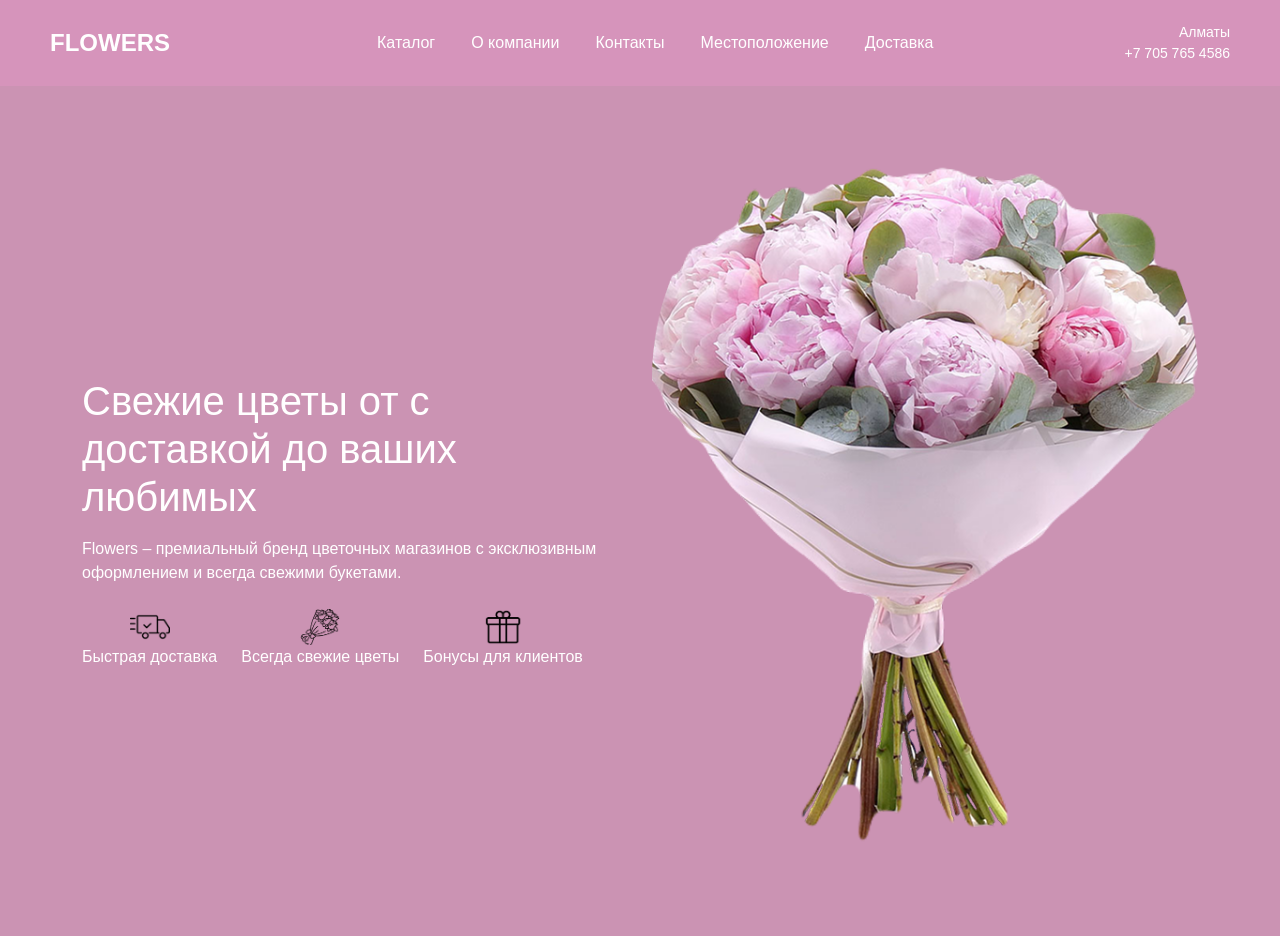
<file: Flowers/index.html>
<!DOCTYPE html>
<html lang="ru">
<head>
  <meta charset="UTF-8">
  <title>FLOWERS - Главная</title>
  <link href="https://cdn.jsdelivr.net/npm/bootstrap@5.3.0/dist/css/bootstrap.min.css" rel="stylesheet">
  <style>
    body {
      background-color: #d694bb;
      color: white;
      font-family: 'Segoe UI', sans-serif;
    }

    .navbar {
      background-color: transparent;
      padding: 20px 50px;
    }

    .navbar-brand {
      font-weight: bold;
      font-size: 24px;
    }

    

    .navbar-nav .nav-link {
      color: white !important;
      margin: 0 10px;
    }

    .contact-info {
      color: white;
      font-size: 14px;
    }

    .hero {
      padding: 60px 50px;
      display: flex;
      align-items: center;
      justify-content: space-between;
      flex-wrap: wrap;
    }

    .hero-text {
      max-width: 600px;
    }

    .hero-text h1 {
      font-size: 40px;
      font-weight: bold;
    }

    .hero-text p {
      font-size: 16px;
      margin-top: 20px;
    }

    .hero-icons {
      display: flex;
      margin-top: 40px;
      gap: 40px;
      color: black;
    }

    .hero-icons div {
      text-align: center;
    }

    .hero-icons img {
      width: 40px;
      height: 40px;
      margin-bottom: 10px;
    }

    .hero img {
      max-width: 400px;
      height: auto;
    }
  </style>
</head>
<body>

  <!-- Жоғарғы мәзір -->
  <nav class="navbar navbar-expand-lg">
    <a class="navbar-brand text-white" href="#">FLOWERS</a>
    <div class="collapse navbar-collapse">
      <ul class="navbar-nav mx-auto">
        <li class="nav-item"><a class="nav-link" href="catalog.html">Каталог</a></li>
        <li class="nav-item"><a class="nav-link" href="about.html">О компании</a></li>
        <li class="nav-item"><a class="nav-link" href="contacts.html">Контакты</a></li>
        <li class="nav-item"><a class="nav-link" href="contacts.html">Местоположение</a></li>
        <li class="nav-item"><a class="nav-link" href="delivery.html">Доставка</a></li>
      </ul>
    </div>
    <div class="contact-info text-end">
      <div>Алматы</div>
      <div>+7 705 765 4586</div>
    </div>
  </nav>

  <!-- Негізгі бөлім -->
  <section class="hero d-flex align-items-start" style="background-color: #cb93b3; padding: 40px 0;">
    <div class="container">
      <div class="row align-items-center">
        <div class="col-md-6 mt-4">
          <h1 class="text-white mb-3">
            Свежие цветы от <span style="color: white;"></span>  с доставкой до ваших любимых
          </h1>
          <p class="text-white mb-4">
            Flowers – премиальный бренд цветочных магазинов с эксклюзивным оформлением и всегда свежими букетами.
          </p>
  
          <div class="d-flex gap-4 text-white">
            <div class="text-center">
              <img src="images/icon1.png" alt="Доставка" style="width: 40px;">
              <div>Быстрая доставка</div>
            </div>
            <div class="text-center">
              <img src="images/icon2.png" alt="Свежие цветы" style="width: 40px;">
              <div>Всегда свежие цветы</div>
            </div>
            <div class="text-center">
              <img src="images/icon3.png" alt="Бонусы" style="width: 40px;">
              <div>Бонусы для клиентов</div>
            </div>
          </div>
        </div>
        <div class="col-md-6 text-center">
          <img src="images/flowers.png" alt="Букет" style="max-width: 100%; margin-top: -20px;">
        </div>
      </div>
    </div>
  </section>
</file>
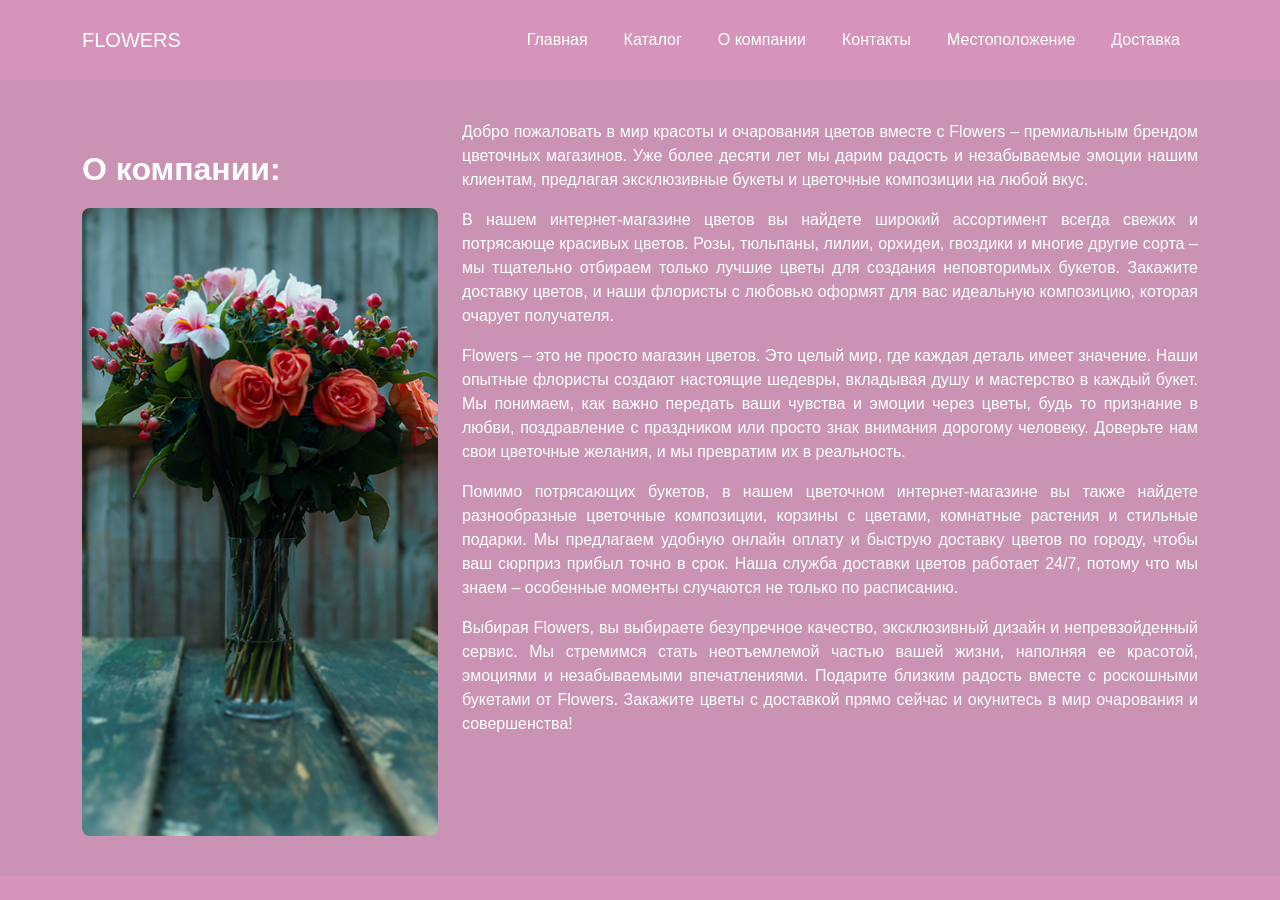
<file: Flowers/about.html>
<!DOCTYPE html>
<html lang="ru">
<head>
  <meta charset="UTF-8">
  <title>О компании - FLOWERS</title>
  <link href="https://cdn.jsdelivr.net/npm/bootstrap@5.3.0/dist/css/bootstrap.min.css" rel="stylesheet">
  <style>
    body {
      background-color: #d694bb;
      color: white;
      font-family: 'Segoe UI', sans-serif;
    }

    .navbar {
      background-color: transparent;
      padding: 20px 50px;
    }

    .navbar-nav .nav-link {
      color: white !important;
      margin: 0 10px;
    }

    h2 {
      margin-top: 30px;
      margin-bottom: 20px;
      font-weight: bold;
    }

    .about-section {
      background-color: #cb93b3;
      padding: 40px 20px;
    }

    .about-section img {
      width: 100%;
      height: auto;
      border-radius: 8px;
    }

    .about-text {
      text-align: justify;
    }
  </style>
</head>
<body>

  <!-- Навигация -->
  <nav class="navbar navbar-expand-lg navbar-dark">
    <div class="container">
      <a class="navbar-brand" href="index.html">FLOWERS</a>
      <div class="collapse navbar-collapse">
        <ul class="navbar-nav ms-auto">
          <li class="nav-item"><a class="nav-link" href="index.html">Главная</a></li>
          <li class="nav-item"><a class="nav-link" href="catalog.html">Каталог</a></li>
          <li class="nav-item"><a class="nav-link active" href="about.html">О компании</a></li>
          <li class="nav-item"><a class="nav-link" href="contacts.html">Контакты</a></li>
          <li class="nav-item"><a class="nav-link" href="contacts.html">Местоположение</a></li>
          <li class="nav-item"><a class="nav-link" href="delivery.html">Доставка</a></li>
        </ul>
      </div>
    </div>
  </nav>

  <!-- Негізгі бөлім -->
  <section class="about-section">
    <div class="container">
      <div class="row align-items-start">
        <div class="col-md-4">
          <h2>О компании:</h2>
          <img src="images/о компаний.png" alt="Цветы в вазе">
        </div>
        <div class="col-md-8 about-text">
          <p>Добро пожаловать в мир красоты и очарования цветов вместе с Flowers – премиальным брендом цветочных магазинов. Уже более десяти лет мы дарим радость и незабываемые эмоции нашим клиентам, предлагая эксклюзивные букеты и цветочные композиции на любой вкус.</p>
          <p>В нашем интернет-магазине цветов вы найдете широкий ассортимент всегда свежих и потрясающе красивых цветов. Розы, тюльпаны, лилии, орхидеи, гвоздики и многие другие сорта – мы тщательно отбираем только лучшие цветы для создания неповторимых букетов. Закажите доставку цветов, и наши флористы с любовью оформят для вас идеальную композицию, которая очарует получателя.</p>
          <p>Flowers – это не просто магазин цветов. Это целый мир, где каждая деталь имеет значение. Наши опытные флористы создают настоящие шедевры, вкладывая душу и мастерство в каждый букет. Мы понимаем, как важно передать ваши чувства и эмоции через цветы, будь то признание в любви, поздравление с праздником или просто знак внимания дорогому человеку. Доверьте нам свои цветочные желания, и мы превратим их в реальность.</p>
          <p>Помимо потрясающих букетов, в нашем цветочном интернет-магазине вы также найдете разнообразные цветочные композиции, корзины с цветами, комнатные растения и стильные подарки. Мы предлагаем удобную онлайн оплату и быструю доставку цветов по городу, чтобы ваш сюрприз прибыл точно в срок. Наша служба доставки цветов работает 24/7, потому что мы знаем – особенные моменты случаются не только по расписанию.</p>
          <p>Выбирая Flowers, вы выбираете безупречное качество, эксклюзивный дизайн и непревзойденный сервис. Мы стремимся стать неотъемлемой частью вашей жизни, наполняя ее красотой, эмоциями и незабываемыми впечатлениями. Подарите близким радость вместе с роскошными букетами от Flowers. Закажите цветы с доставкой прямо сейчас и окунитесь в мир очарования и совершенства!</p>
        </div>
      </div>
    </div>
  </section>

</body>
</html>
</file>
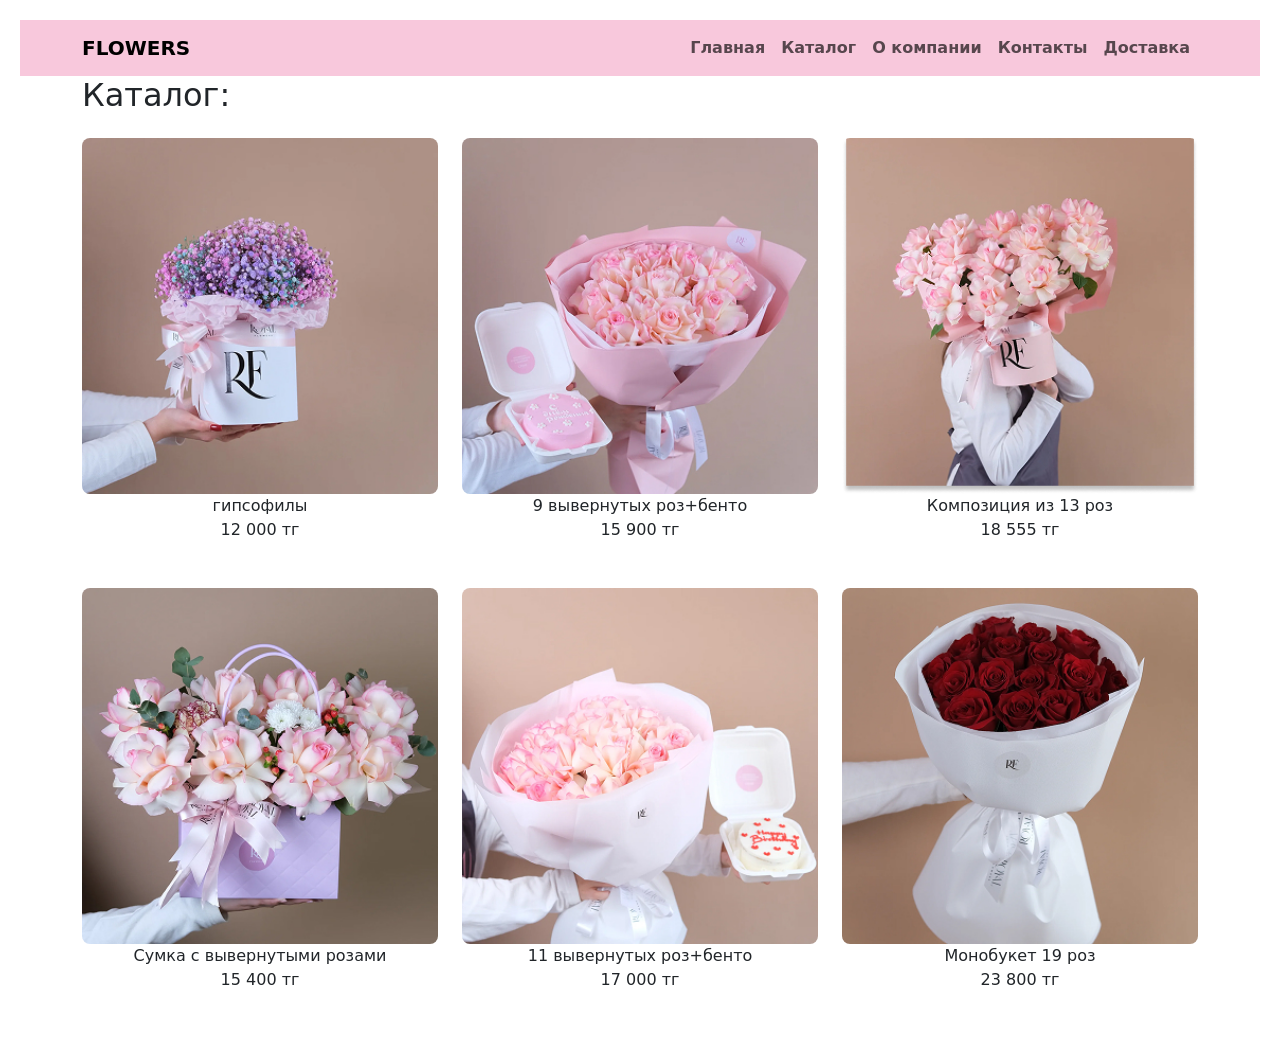
<file: Flowers/catalog.html>
<!DOCTYPE html>
<html lang="ru">
<head>
  <meta charset="UTF-8">
  <title>Каталог</title>
  <link href="https://cdn.jsdelivr.net/npm/bootstrap@5.3.0/dist/css/bootstrap.min.css" rel="stylesheet">
  <style>
    body {
      padding: 20px;
    }
    .product-card {
      text-align: center;
      margin-bottom: 30px;
    }
    .product-card img {
      width: 100%;
      height: auto;
      border-radius: 8px;
    }
    .nav-link {
      font-weight: bold;
    }
  </style>
</head>
<body>

  <!-- Навигация -->
  <nav class="navbar navbar-expand-lg navbar-light" style="background-color: #f8c8dc;">
    <div class="container">
      <a class="navbar-brand fw-bold" href="#">FLOWERS</a>
      <button class="navbar-toggler" type="button" data-bs-toggle="collapse" data-bs-target="#navbarNav">
        <span class="navbar-toggler-icon"></span>
      </button>
      <div class="collapse navbar-collapse" id="navbarNav">
        <ul class="navbar-nav ms-auto">
          <li class="nav-item"><a class="nav-link" href="index.html">Главная</a></li>
          <li class="nav-item"><a class="nav-link" href="catalog.html">Каталог</a></li>
          <li class="nav-item"><a class="nav-link" href="about.html">О компании</a></li>
          <li class="nav-item"><a class="nav-link" href="contacts.html">Контакты</a></li>
          <li class="nav-item"><a class="nav-link" href="delivery.html">Доставка</a></li>
        </ul>
      </div>
    </div>
  </nav>

  <!-- Каталог -->
  <div class="container">
    <h2 class="mb-4">Каталог:</h2>
    <div class="row">
      <div class="col-md-4 product-card">
        <img src="images/catalog1.jpg" alt="гипсофилы">
        <p>гипсофилы<br>12 000 тг</p>
      </div>
      <div class="col-md-4 product-card">
        <img src="images/catalog2.jpg" alt="9 вывернутых роз+бенто">
        <p>9 вывернутых роз+бенто<br>15 900 тг</p>
      </div>
      <div class="col-md-4 product-card">
        <img src="images/catalog3.jpg" alt="Композиция из 13 роз">
        <p>Композиция из 13 роз<br>18 555 тг</p>
      </div>
      <div class="col-md-4 product-card">
        <img src="images/catalog4.jpg" alt="Сумка с вывернутыми розами">
        <p>Сумка с вывернутыми розами<br>15 400 тг</p>
      </div>
      <div class="col-md-4 product-card">
        <img src="images/catalog5.jpg" alt="11 вывернутых роз+бенто">
        <p>11 вывернутых роз+бенто<br>17 000 тг</p>
      </div>
      <div class="col-md-4 product-card">
        <img src="images/catalog6.jpg" alt="Монобукет 19 роз">
        <p>Монобукет 19 роз<br>23 800 тг</p>
      </div>
    </div>
  </div>

</body>
</html>
</file>
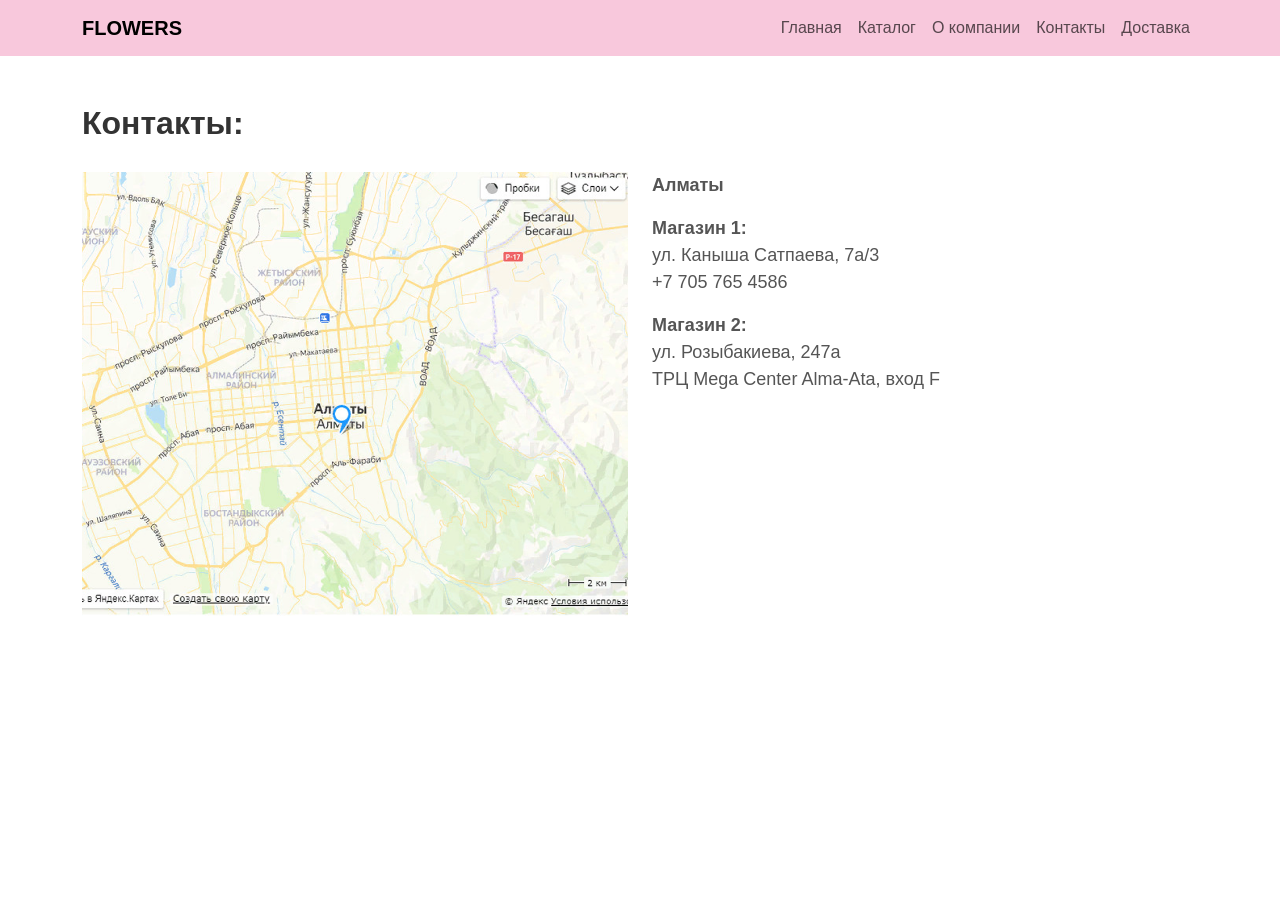
<file: Flowers/contacts.html>
<!DOCTYPE html>
<html lang="ru">
<head>
  <meta charset="UTF-8">
  <title>Контакты | FLOWERS</title>
  <link href="https://cdn.jsdelivr.net/npm/bootstrap@5.3.0/dist/css/bootstrap.min.css" rel="stylesheet">
  <style>
    body {
      background-color: white;
      font-family: 'Segoe UI', sans-serif;
      color: #333;
    }
    h2 {
      margin-top: 40px;
      margin-bottom: 30px;
      font-weight: bold;
    }
    .map {
      width: 100%;
      height: auto;
    }
    .contact-info {
      font-size: 18px;
      font-weight: 500;
      color: #555;
    }
  </style>
</head>
<body>

  <!-- Навигация (розовый фон) -->
  <nav class="navbar navbar-expand-lg navbar-light" style="background-color: #f8c8dc;">
    <div class="container">
      <a class="navbar-brand fw-bold" href="#">FLOWERS</a>
      <button class="navbar-toggler" type="button" data-bs-toggle="collapse" data-bs-target="#navbarNav">
        <span class="navbar-toggler-icon"></span>
      </button>
      <div class="collapse navbar-collapse" id="navbarNav">
        <ul class="navbar-nav ms-auto">
          <li class="nav-item"><a class="nav-link" href="index.html">Главная</a></li>
          <li class="nav-item"><a class="nav-link" href="catalog.html">Каталог</a></li>
          <li class="nav-item"><a class="nav-link" href="about.html">О компании</a></li>
          <li class="nav-item"><a class="nav-link" href="contacts.html">Контакты</a></li>
          <li class="nav-item"><a class="nav-link" href="delivery.html">Доставка</a></li>
        </ul>
      </div>
    </div>
  </nav>

  <!-- Контент -->
  <div class="container mt-5">
    <h2>Контакты:</h2>
    <div class="row">
      <div class="col-md-6">
        <img src="images/contacts.png" alt="Карта" class="img-fluid map">
      </div>
      <div class="col-md-6 contact-info">
        <p><strong>Алматы</strong></p>
        <p><strong>Магазин 1:</strong><br>
        ул. Каныша Сатпаева, 7а/3<br>
        +7 705 765 4586</p>
        <p><strong>Магазин 2:</strong><br>
        ул. Розыбакиева, 247а<br>
        ТРЦ Mega Center Alma-Ata, вход F</p>
      </div>
    </div>
  </div>

</body>
</html>
</file>
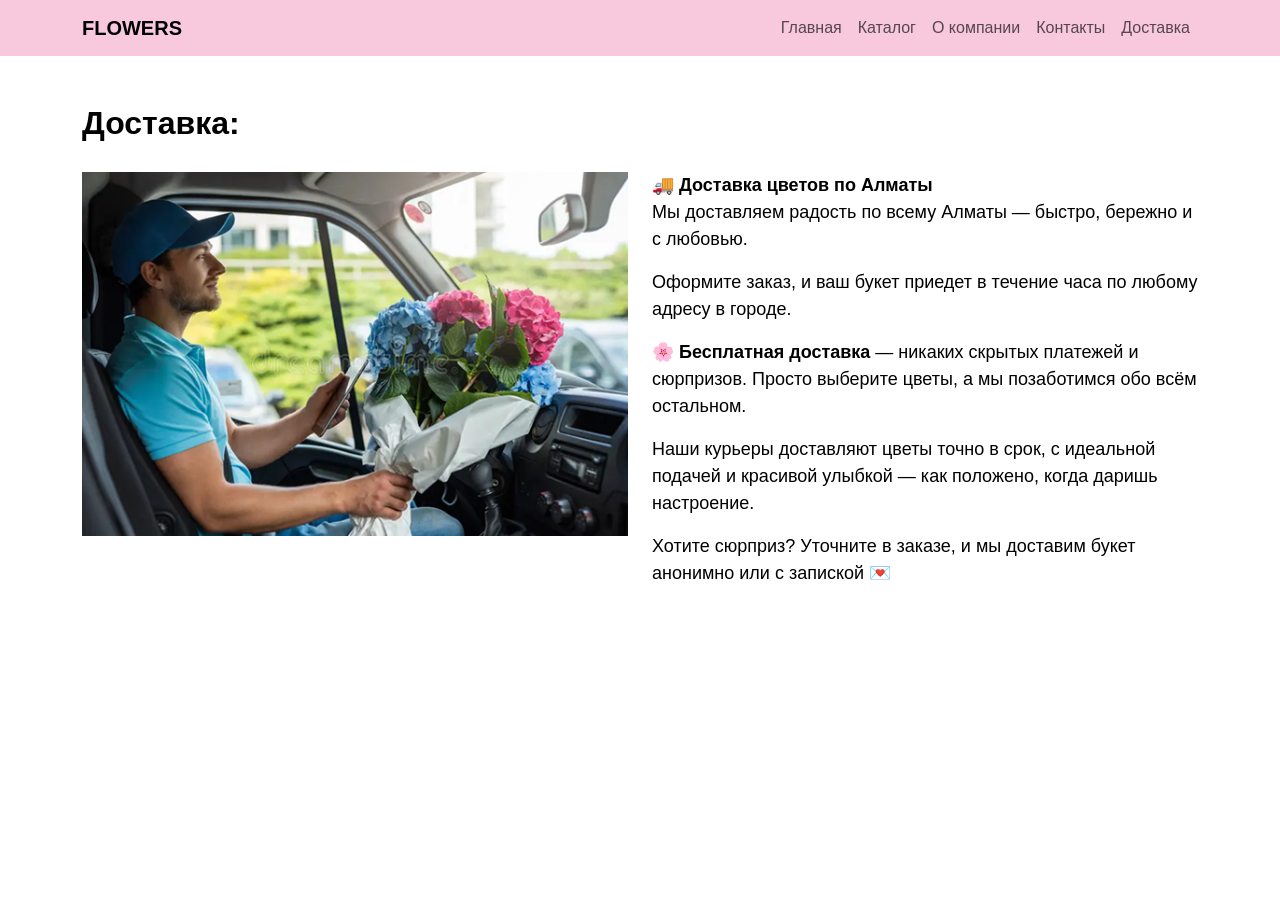
<file: Flowers/delivery.html>
<!DOCTYPE html>
<html lang="ru">
<head>
  <meta charset="UTF-8">
  <title>Доставка | FLOWERS</title>
  <link href="https://cdn.jsdelivr.net/npm/bootstrap@5.3.0/dist/css/bootstrap.min.css" rel="stylesheet">
  <style>
    body {
      background-color: white;
      font-family: 'Segoe UI', sans-serif;
      color: #000;
    }
    h2 {
      margin-top: 40px;
      margin-bottom: 30px;
      font-weight: bold;
    }
    .delivery-img {
      width: 100%;
      height: auto;
    }
    .delivery-text {
      font-size: 18px;
      font-weight: 500;
    }
    .delivery-text strong {
      color: #000;
    }
  </style>
</head>
<body>

  <!-- Навигация (розовый фон) -->
  <nav class="navbar navbar-expand-lg navbar-light" style="background-color: #f8c8dc;">
    <div class="container">
      <a class="navbar-brand fw-bold" href="#">FLOWERS</a>
      <button class="navbar-toggler" type="button" data-bs-toggle="collapse" data-bs-target="#navbarNav">
        <span class="navbar-toggler-icon"></span>
      </button>
      <div class="collapse navbar-collapse" id="navbarNav">
        <ul class="navbar-nav ms-auto">
          <li class="nav-item"><a class="nav-link" href="index.html">Главная</a></li>
          <li class="nav-item"><a class="nav-link" href="catalog.html">Каталог</a></li>
          <li class="nav-item"><a class="nav-link" href="about.html">О компании</a></li>
          <li class="nav-item"><a class="nav-link" href="contacts.html">Контакты</a></li>
          <li class="nav-item"><a class="nav-link" href="delivery.html">Доставка</a></li>
        </ul>
      </div>
    </div>
  </nav>

  <!-- Контент -->
  <div class="container mt-5">
    <h2>Доставка:</h2>
    <div class="row">
      <div class="col-md-6">
        <img src="images/dostavka.png" alt="Доставка цветов" class="img-fluid delivery-img">
      </div>
      <div class="col-md-6 delivery-text">
        <p><strong>🚚 Доставка цветов по Алматы</strong><br>
        Мы доставляем радость по всему Алматы — быстро, бережно и с любовью.</p>

        <p>Оформите заказ, и ваш букет приедет в течение часа по любому адресу в городе.</p>

        <p><strong>🌸 Бесплатная доставка</strong> — никаких скрытых платежей и сюрпризов. Просто выберите цветы, а мы позаботимся обо всём остальном.</p>

        <p>Наши курьеры доставляют цветы точно в срок, с идеальной подачей и красивой улыбкой — как положено, когда даришь настроение.</p>

        <p>Хотите сюрприз? Уточните в заказе, и мы доставим букет анонимно или с запиской 💌</p>
      </div>
    </div>
  </div>

</body>
</html>
</file>
